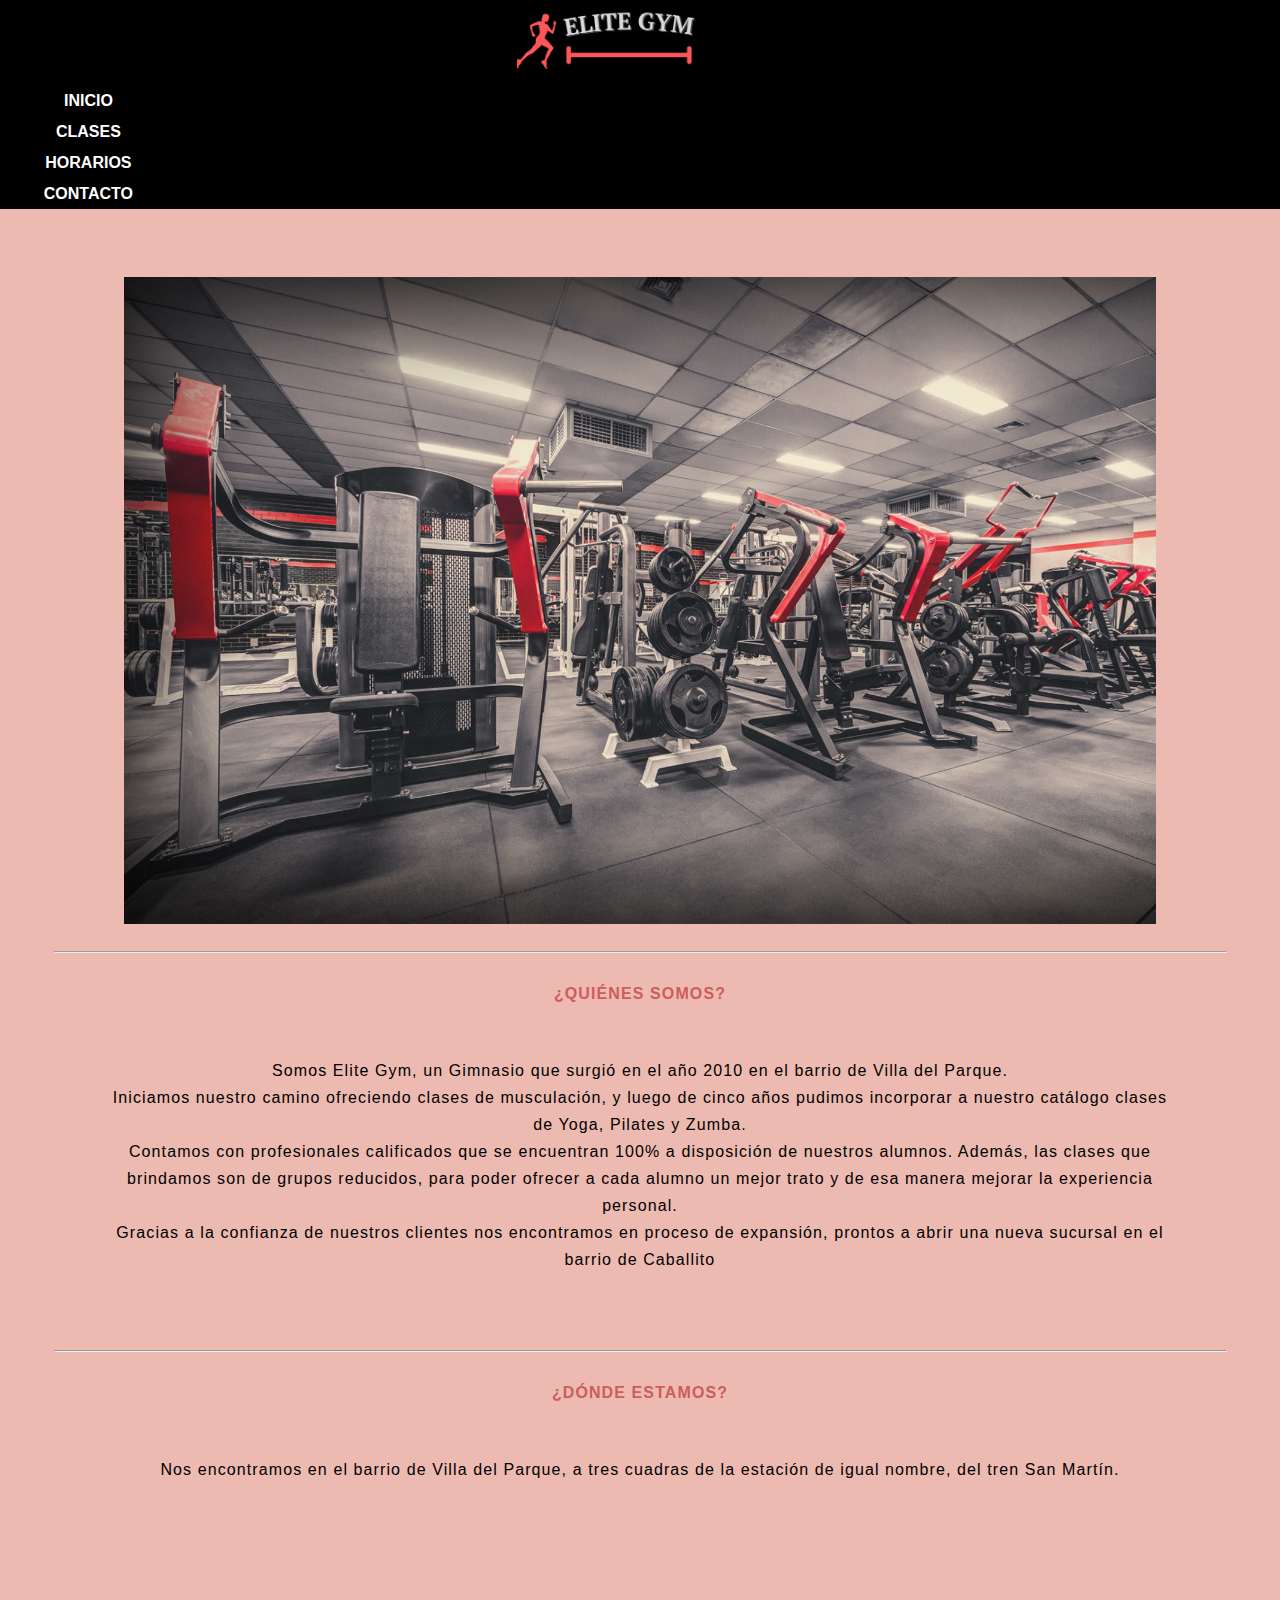
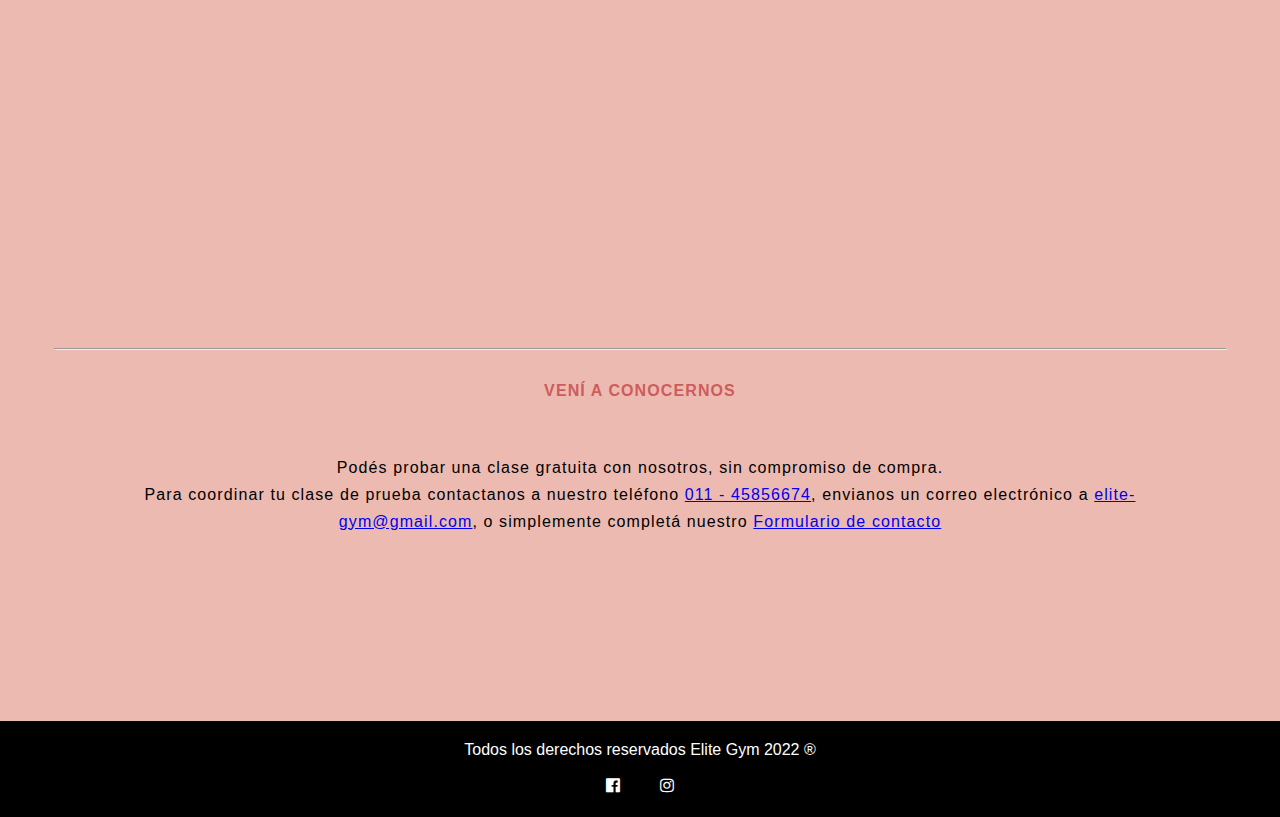
<file: index.html>
<!DOCTYPE html>
<html lang="en">
<head>
    <meta charset="UTF-8">
    <meta http-equiv="X-UA-Compatible" content="IE=edge">
    <meta name="viewport" content="width=device-width, initial-scale=1.0, minimum-scale=1.0, user-scalable=no" >
    <title>ELITE GYM | VILLA DEL PARQUE</title>
    <link href="css.css" rel="stylesheet" type="text/css" media="screen and (min-width:1280px)">
    <link href="tablet.css" rel="stylesheet" type="text/css" media="screen and (min-width:800px) and (max-width: 1280px">
    <link href="celular.css" rel="stylesheet" type="text/css" media="screen and (max-width: 800px">
    <link href="animacion.css" rel="stylesheet" type="text/css">
    <link rel="stylesheet" href="font-awesome-4.7.0/css/font-awesome.css">
    <style>
      :root{
        background: rgb(237, 186, 177);
        max-width: 100%;
        
     }
    </style>
</head>
<body>
  
<header {style= background-color: black}>
<nav>
    <a class="navbar-logo" href="index.html">
      <img src="ELITE GYM.png" width="200px"> 
    </a>    
    <ul class="menu">
        <li><a href="index.html">INICIO</a></li>
        <li><a href="CLASES.html">CLASES</a>
          <ul>
            <li><a href="CLASES.html#musculacion">MUSCULACIÓN</a></li>
            <li><a href="CLASES.html#yoga">YOGA</a></li>
            <li><a href="CLASES.html#pilates">PILATES</a></li>
            <li><a href="CLASES.html#zumba">ZUMBA</a></li>
            <li><a href="CLASES.html">VER TODO</a></li>
          </ul>  
        </li>
        <li><a href="HORARIOS.html">HORARIOS</a></li>
        <li><a href="CONTACTO.html">CONTACTO</a></li>
    </ul>  
    </nav>

</header>

<main >
    <div class="text">
      <br>
      <img src="gym2.png" class="img-gym"> 
      <br>
      <hr>
      <br>
      <h3>¿QUIÉNES SOMOS?</h3>
      <div class="text" >
    <p>Somos Elite Gym, un Gimnasio que surgió en el año 2010 en el barrio de Villa del Parque. 
        <p>
      Iniciamos nuestro camino ofreciendo clases de musculación, y luego de cinco años pudimos incorporar a nuestro catálogo clases de Yoga, Pilates y Zumba. 
      <p>Contamos con profesionales calificados que se encuentran 100% a disposición de nuestros alumnos.
      Además, las clases que brindamos son de grupos reducidos, para poder ofrecer a cada alumno un mejor trato y de esa manera mejorar la experiencia personal. 
    </p>
     <p> Gracias a la confianza de nuestros clientes nos encontramos en proceso de expansión, prontos a abrir una nueva sucursal en el barrio de Caballito</p> 
     </div>
     <br>
     <hr>
     <br>
      <h3>¿DÓNDE ESTAMOS?</h3>
      <div class="text"> <p>Nos encontramos en el barrio de Villa del Parque, a tres cuadras de la estación de igual nombre, del tren San Martín. </p> 
      <br>
      <iframe src="https://www.google.com/maps/embed?pb=!1m10!1m8!1m3!1d3099.737031385005!2d-58.49250643796982!3d-34.60272503581956!3m2!1i1024!2i768!4f13.1!5e0!3m2!1ses!2sar!4v1651528443567!5m2!1ses!2sar" style="border:0;" allowfullscreen="" loading="lazy" referrerpolicy="no-referrer-when-downgrade"></iframe>
      <br></div>
      <br>
      <hr>
      <br>
      <h3>VENÍ A CONOCERNOS</h3>
      <div class="text">
      <p>Podés probar una clase gratuita con nosotros, sin compromiso de compra. 
        <p>Para coordinar tu clase de prueba contactanos a nuestro teléfono <a href="tel: 011 - 45856674">011 - 45856674</a>,
          envianos un correo electrónico a
          <a href="mailto:elite-gym@gmail.com" target="_blank">elite-gym@gmail.com</a>, o simplemente completá nuestro <a href="CONTACTO.html"> Formulario de contacto </a>
            <br>
            </div>
          </p>
</div>
  </div>

  </main> 
<br>
<br>

<footer class="footer">
  <div>Todos los derechos reservados Elite Gym 2022 ® 
    <br> <br> 
 <div class="iconos">
    <ul>
      <li><a href="https://facebook.com" class="facebook" target="_blank" ><i class="fa fa-facebook-official"></i> </a> </li>
      <li><a href="https://instagram.com" class="instagram" target="_blank"><i class="fa fa-instagram"></i> </a> </li>
  </ul>
</div></div>
</footer>

</body>
</html>
</file>
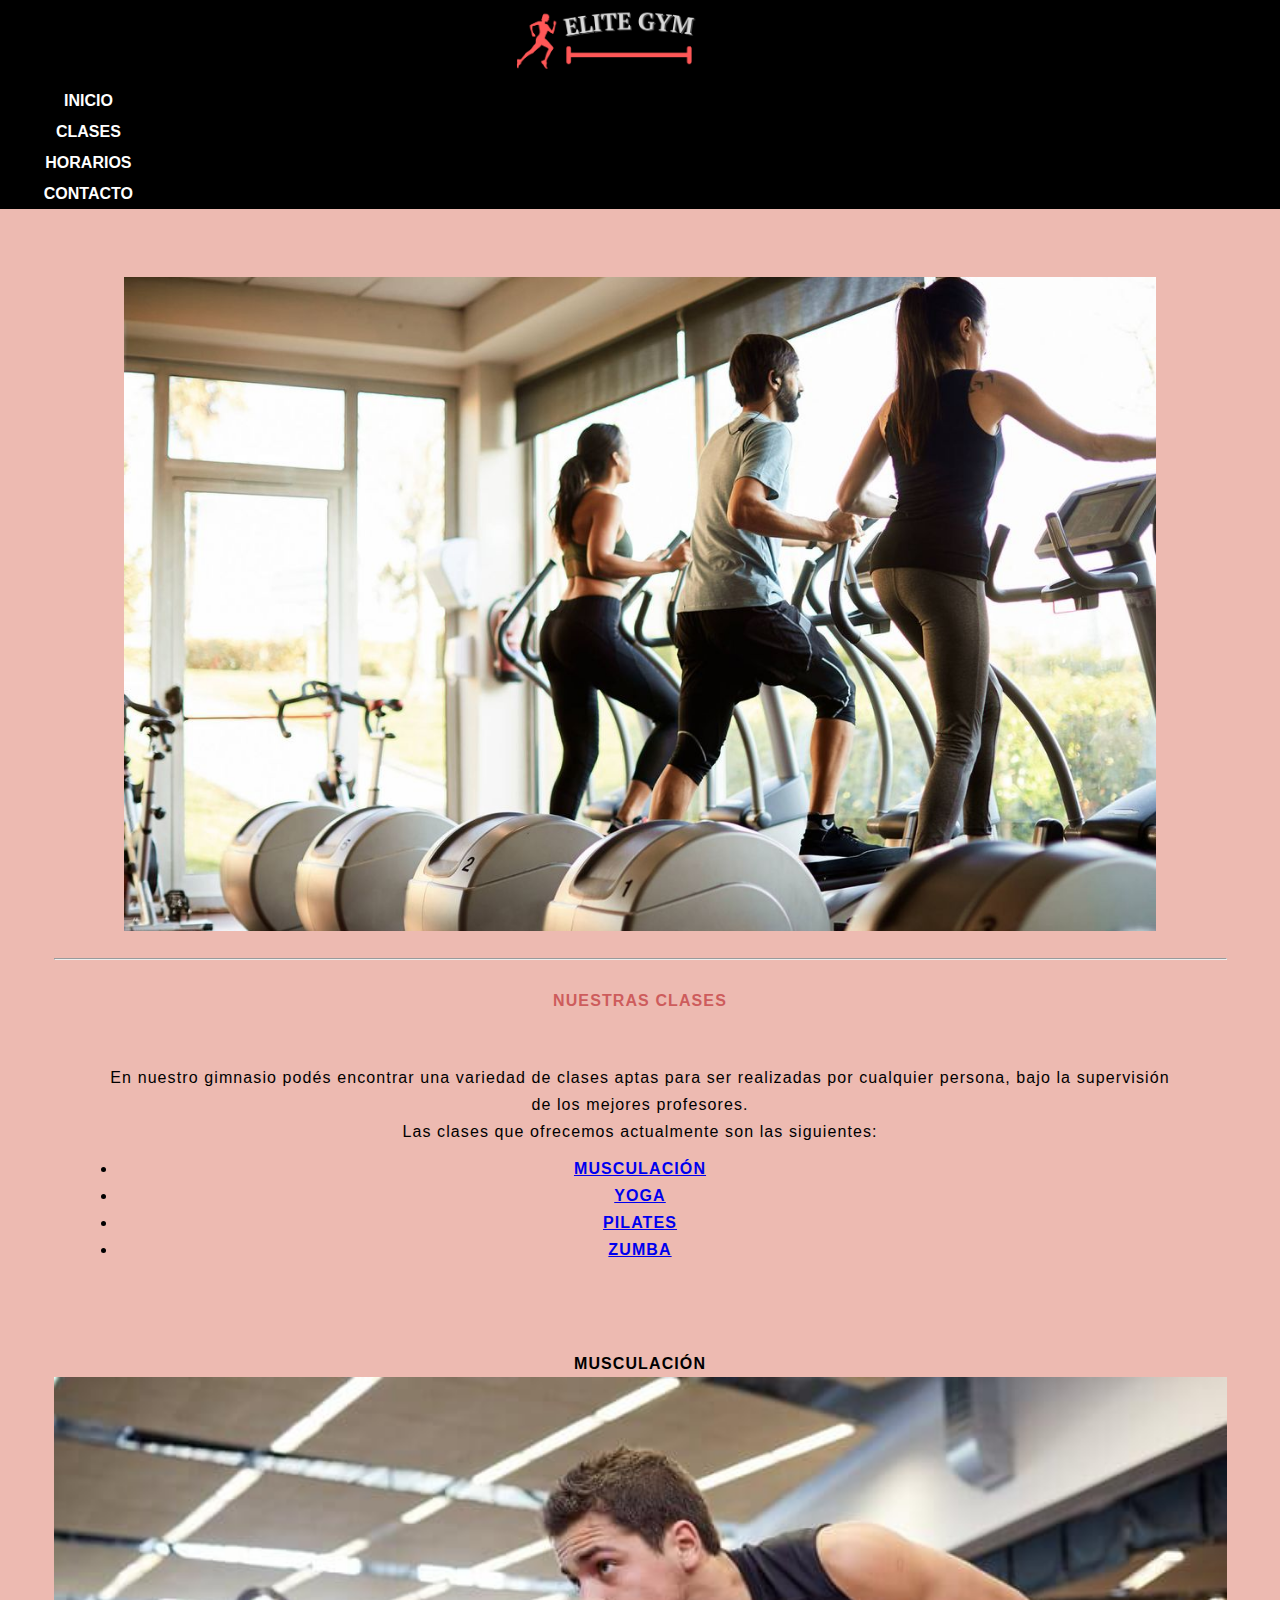
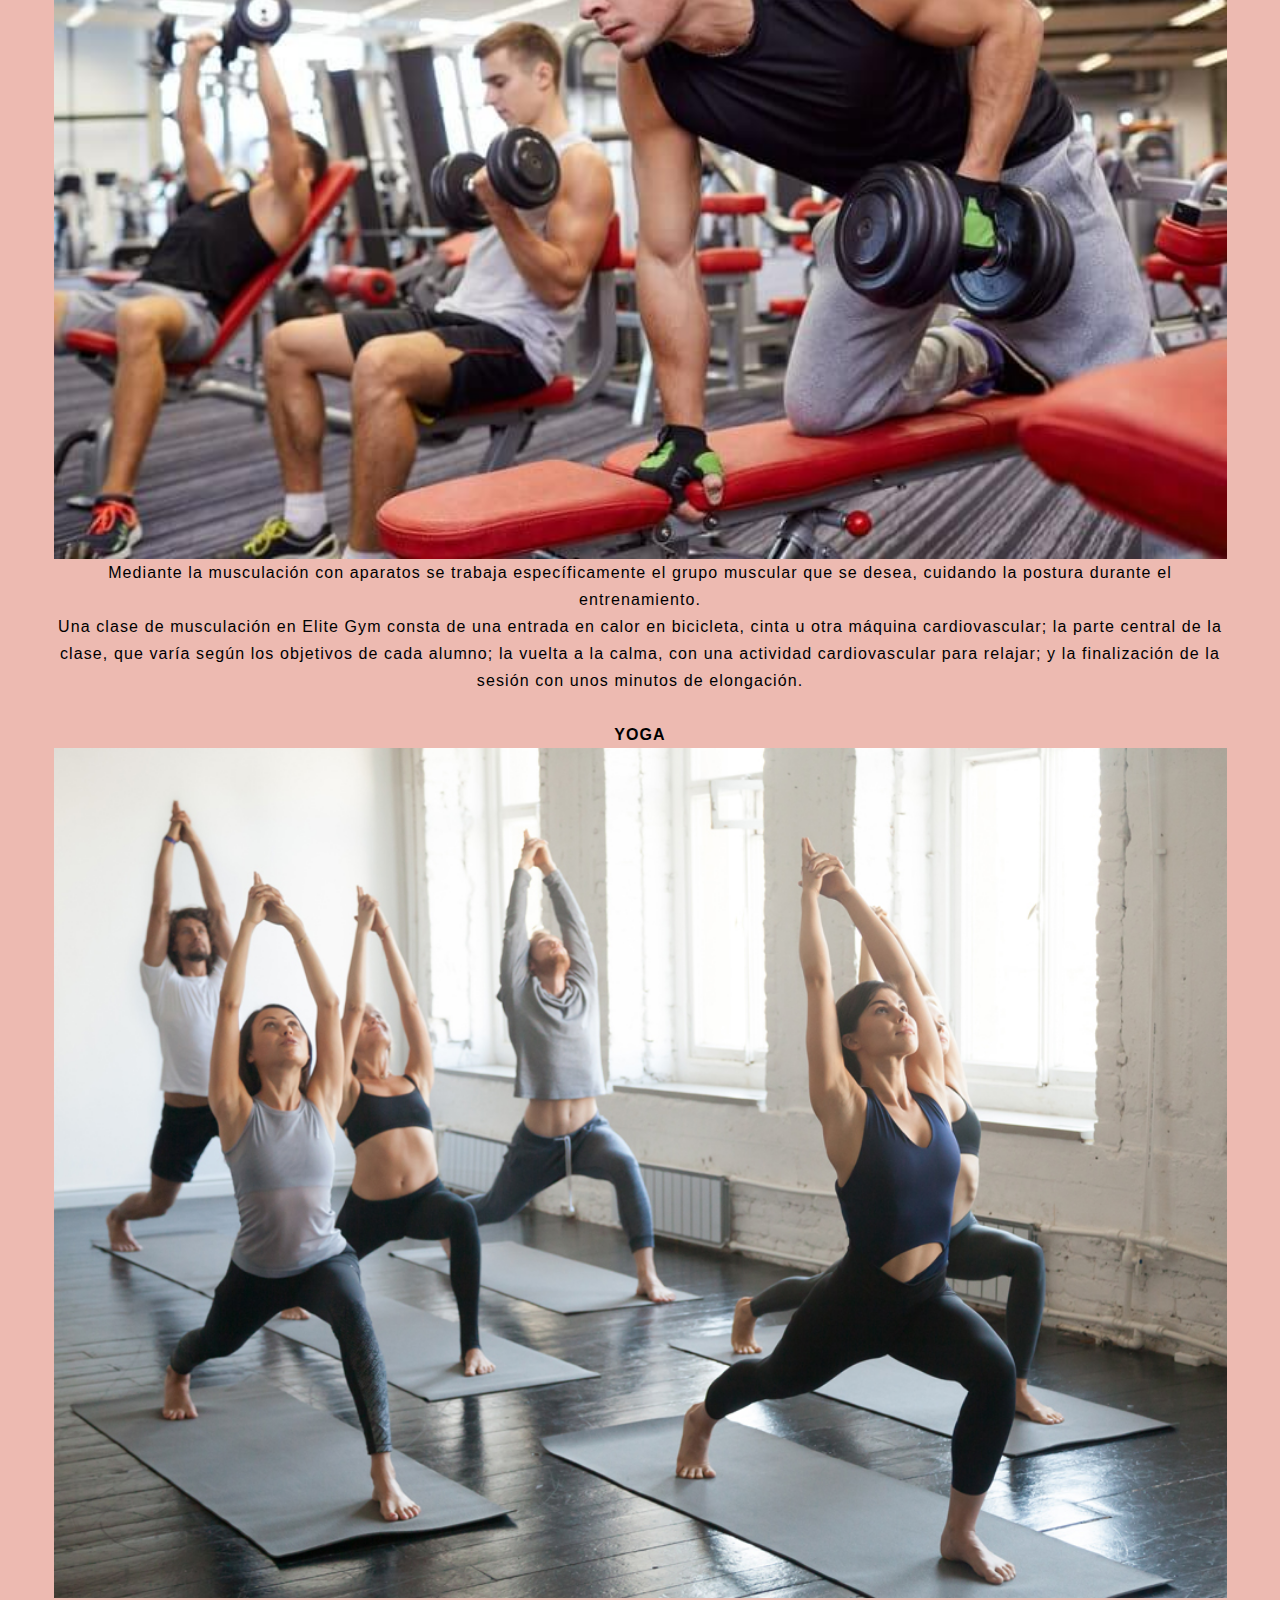
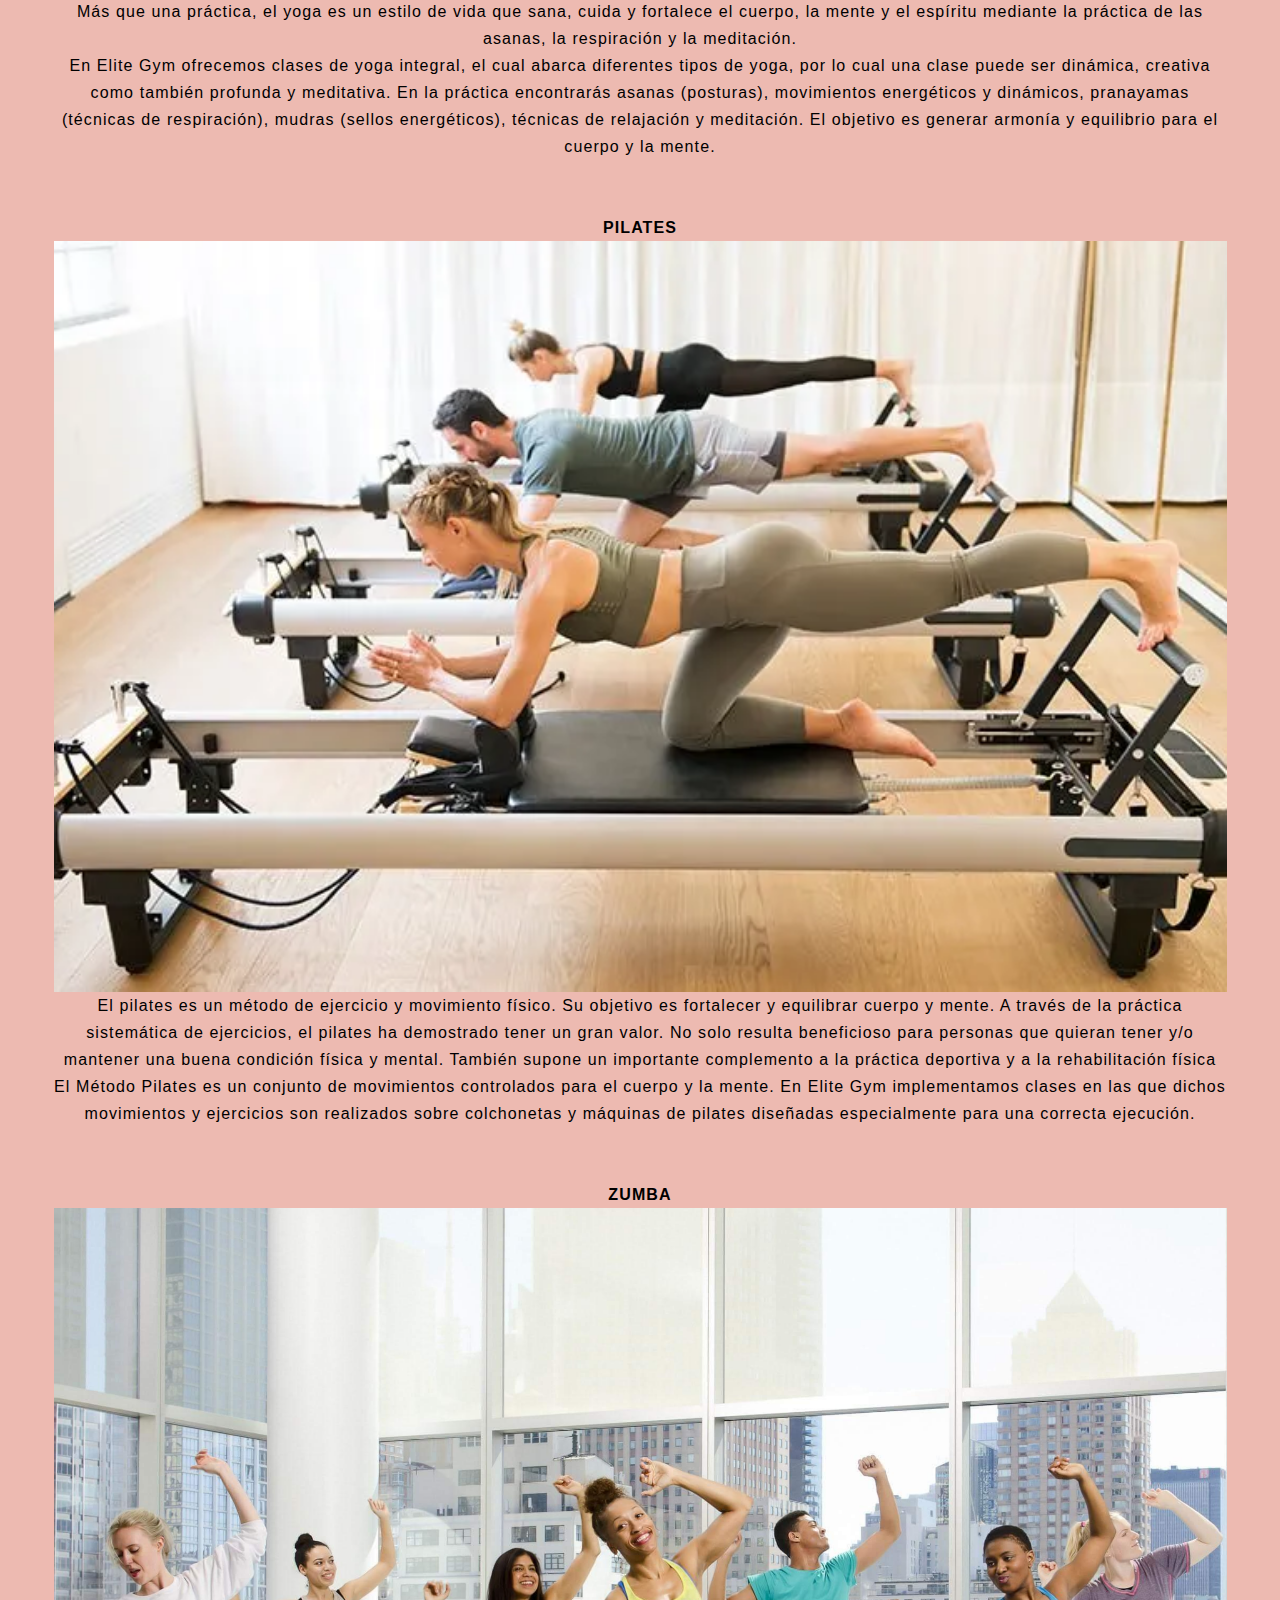
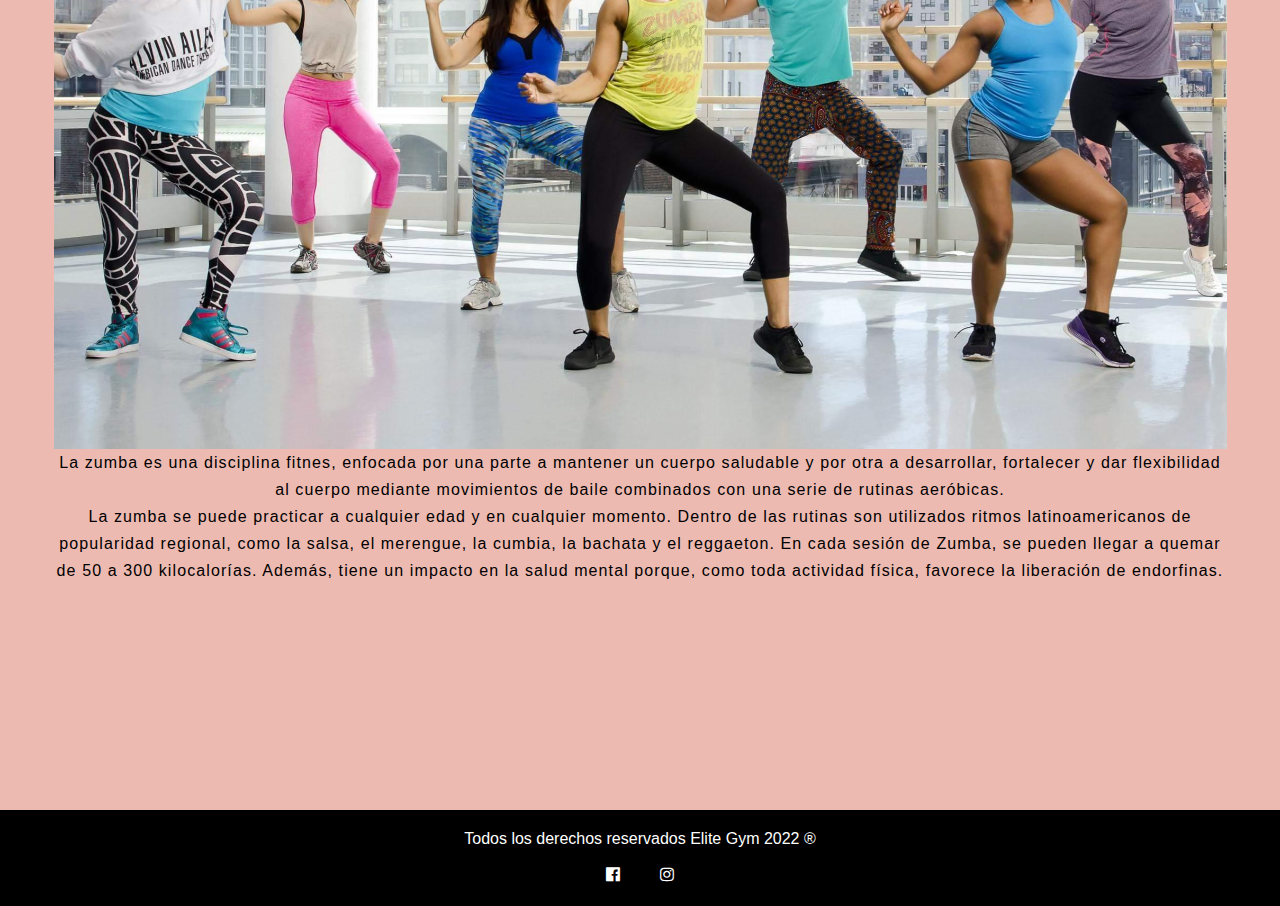
<file: CLASES.html>
<!DOCTYPE html>
<html lang="en">
<head>
  <meta charset="UTF-8">
  <meta http-equiv="X-UA-Compatible" content="IE=edge">
  <meta name="viewport" content="width=device-width, initial-scale=1.0, minimum-scale=1.0, user-scalable=no" >
  <title>ELITE GYM | VILLA DEL PARQUE</title>
  <link href="css.css" rel="stylesheet" type="text/css" media="screen and (min-width:1280px)">
  <link href="tablet.css" rel="stylesheet" type="text/css" media="screen and (min-width:800px) and (max-width: 1280px">
  <link href="celular.css" rel="stylesheet" type="text/css" media="screen and (max-width: 800px">
  <link href="animacion.css" rel="stylesheet" type="text/css">
  <link rel="stylesheet" href="font-awesome-4.7.0/css/font-awesome.css">
    <style>
      :root{
        background: rgb(237, 186, 177);
     }
    </style>
</head>
<body>

<header {style= background-color: black}>

<nav>
    <a class="navbar-logo" href="index.html">
      <img src="ELITE GYM.png" width="200px"> 
    </a>    
    <ul class="menu">
        <li><a href="index.html">INICIO</a></li>
        <li><a href="CLASES.html">CLASES</a>
          <ul>
            <li><a href="CLASES.html#musculacion">MUSCULACIÓN</a></li>
            <li><a href="CLASES.html#yoga">YOGA</a></li>
            <li><a href="CLASES.html#pilates">PILATES</a></li>
            <li><a href="CLASES.html#zumba">ZUMBA</a></li>
            <li><a href="CLASES.html">VER TODO</a></li>
          </ul>  
        </li>
        <li><a href="HORARIOS.html">HORARIOS</a></li>
        <li><a href="CONTACTO.html">CONTACTO</a></li>
    </ul>  
    </nav>
</header>

<main>
    <div class="text">
      <br>
      <img src="cinta.png" width="55%"  class="img-gym"> 
      <br>
      <hr>
      <br>
      <h3>NUESTRAS CLASES</h3>
      <div class="text"> <p>En nuestro gimnasio podés encontrar una variedad de clases aptas para ser realizadas por cualquier persona, bajo la supervisión de los mejores profesores. 
      <br>Las clases que ofrecemos actualmente son las siguientes:</p>
        <div class="clases-pag"><li><a href="#musculacion">MUSCULACIÓN</a></li>
        <li><a href="#yoga">YOGA</a></li>
        <li><a href="#pilates">PILATES</a></li>
        <li><a href="#zumba">ZUMBA</a></li>
      </div>
      </div>
     <br>


     <h4 style="clear:both"><a name="musculacion">MUSCULACIÓN</a></h4>
     <div class="text1"> 
        <img src="musculacion.png"  class="imgclass">
        <div><p>
         Mediante la musculación con aparatos se trabaja específicamente el grupo 
         muscular que se desea, cuidando la postura durante el entrenamiento.
         <br>Una clase de musculación en Elite Gym consta de una entrada en calor en 
         bicicleta, cinta u otra máquina cardiovascular; la parte central de la clase, que varía según los objetivos de cada alumno; la vuelta 
         a la calma, con una actividad cardiovascular para relajar; y la finalización de la sesión con unos minutos de elongación.
        </p>
    </div></div>
    <br>


    <h4 style="clear:both"><a name="yoga" >YOGA</a></h4>
    <div class="text1" > <p>
      <img src="yoga.png" class="imgclass">
      <div class="parrafo"><p>Más que una práctica, el yoga es un estilo de vida que sana, cuida y fortalece el
      cuerpo, la mente y el espíritu mediante la práctica de las asanas, la respiración y la
      meditación. 
      <br>En Elite Gym ofrecemos clases de yoga integral, el cual abarca diferentes tipos de yoga, 
      por lo cual una clase puede ser dinámica, creativa como también profunda y meditativa. 
      En la práctica encontrarás asanas (posturas), movimientos energéticos y dinámicos, 
      pranayamas (técnicas de respiración), mudras (sellos energéticos), técnicas de 
      relajación y meditación. El objetivo es generar armonía y equilibrio para el cuerpo y la mente.
    </p>
    <br>

    </div></div>
        <br>
    <h4 style="clear:both"><a name="pilates">PILATES</a></h4>
    <div class="text1"> 
      <img src="pilates.png" class="imgclass">
      <div><p>El pilates es un método de ejercicio y movimiento físico. 
      Su objetivo es fortalecer y equilibrar cuerpo y mente. A través de la práctica 
      sistemática de ejercicios, el pilates ha demostrado tener un gran valor. No solo 
      resulta beneficioso para personas que quieran tener y/o 
      mantener una buena condición física y mental. También supone un importante 
      complemento a la práctica deportiva y a la rehabilitación física
      <br>El Método Pilates es un conjunto de movimientos controlados para el cuerpo y la 
      mente. En Elite Gym implementamos clases en las que dichos  movimientos y ejercicios 
      son realizados sobre colchonetas y máquinas de pilates diseñadas especialmente para una correcta ejecución. 
    </p>
    <br>
    <br>

  </div></div>
      <h4 style="clear:both"><a name="zumba" >ZUMBA</a></h4>
      <div class="text1"> 
        <img src="zumba.png" class="imgclass">
        <div><p>La zumba es una disciplina fitnes, enfocada por una parte a 
        mantener un cuerpo saludable y por otra a desarrollar, fortalecer y dar 
        flexibilidad al cuerpo mediante movimientos de baile combinados con una serie de 
        rutinas aeróbicas. 
        <br>La zumba se puede practicar a cualquier edad y en cualquier momento.
        Dentro de las rutinas son utilizados ritmos latinoamericanos de popularidad regional, como la salsa, el merengue, la cumbia, la bachata y el reggaeton. En cada sesión de Zumba, se pueden llegar a quemar de 50 a 300 kilocalorías.
        Además, tiene un impacto en la salud mental porque, como toda actividad física, favorece la liberación de endorfinas. 
      </p> 
        <br>
      
    
   </div></div>
      <br>
    
  </div>
  </main> 
<br style="clear:both">
<br>
<br>
<br>
<footer class="footer">
  <div>Todos los derechos reservados Elite Gym 2022 ® 
    <br> <br> 
 <div class="iconos">
    <ul>
      <li><a href="https://facebook.com" class="facebook" target="_blank" ><i class="fa fa-facebook-official"></i> </a> </li>
      <li><a href="https://instagram.com" class="instagram" target="_blank"><i class="fa fa-instagram"></i> </a> </li>
  </ul>
</div></div>
</footer>

</body>
</html>
</file>
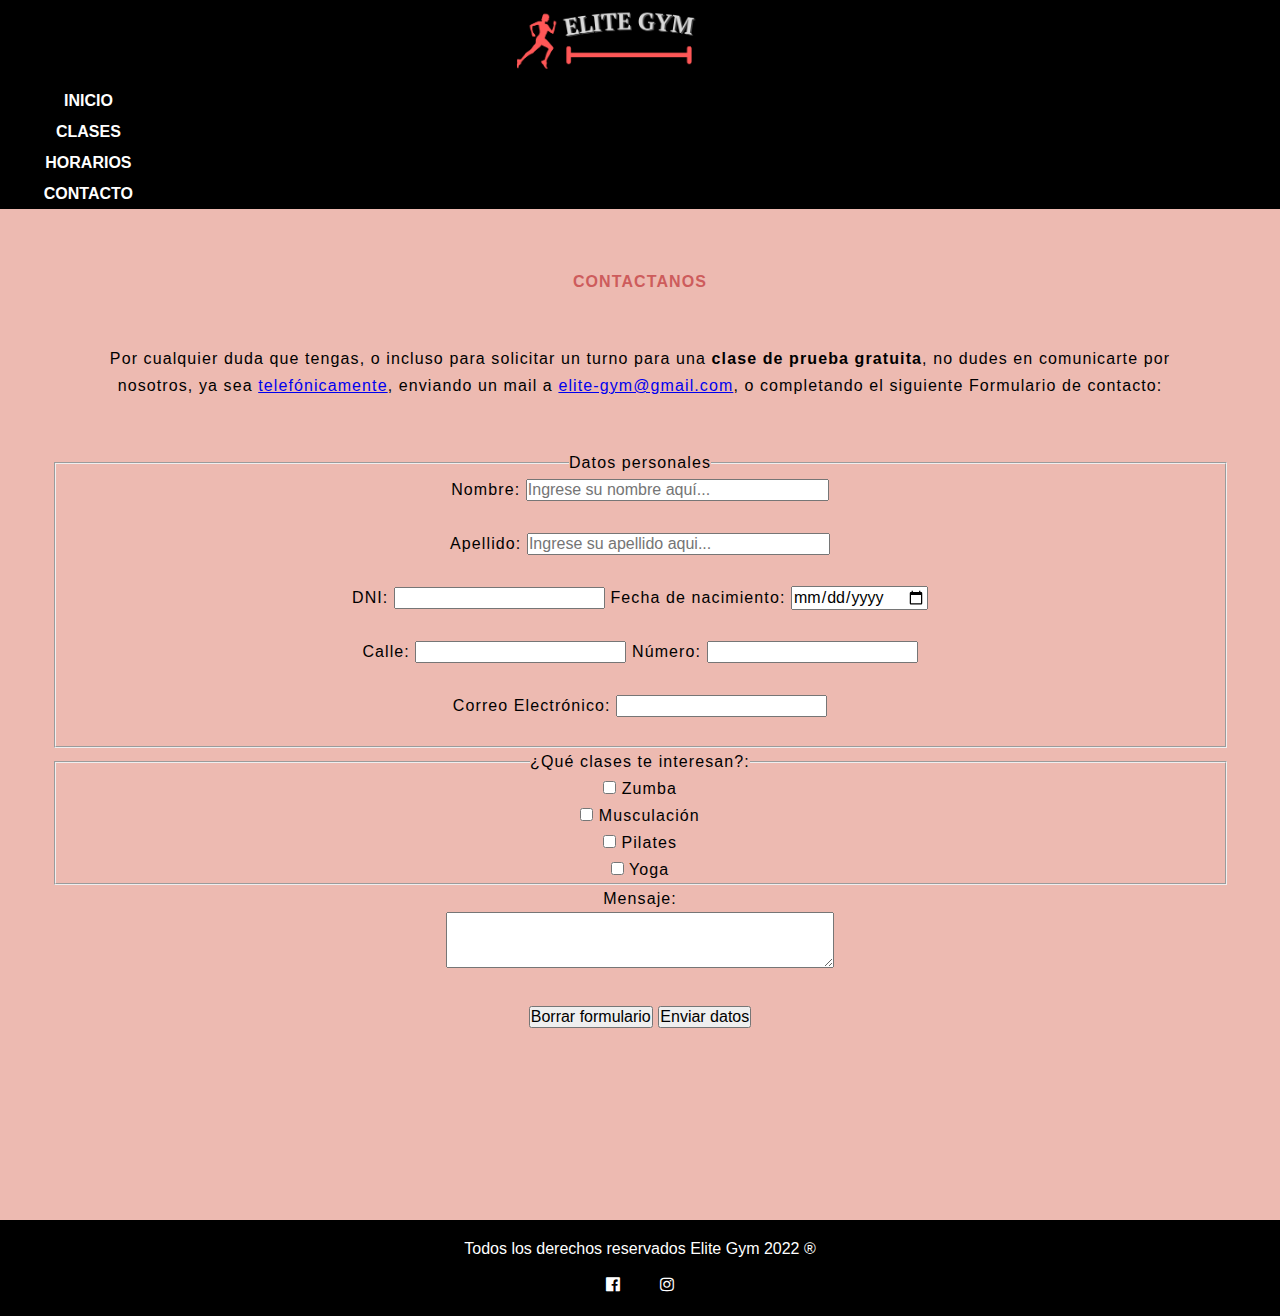
<file: CONTACTO.html>
<!DOCTYPE html>
<html lang="en">
<head>
  <meta charset="UTF-8">
  <meta http-equiv="X-UA-Compatible" content="IE=edge">
  <meta name="viewport" content="width=device-width, initial-scale=1.0, minimum-scale=1.0, user-scalable=no" >
  <title>ELITE GYM | VILLA DEL PARQUE</title>
  <link href="css.css" rel="stylesheet" type="text/css" media="screen and (min-width:1280px)">
  <link href="tablet.css" rel="stylesheet" type="text/css" media="screen and (min-width:800px) and (max-width: 1280px">
  <link href="celular.css" rel="stylesheet" type="text/css" media="screen and (max-width: 800px">
  <link href="animacion.css" rel="stylesheet" type="text/css">
  <link rel="stylesheet" href="font-awesome-4.7.0/css/font-awesome.css">
    <style>
      :root{
        background: rgb(237, 186, 177);
     }
         </style>
</head>
<body>

<header {style= background-color: black}>

<nav>
    <a class="navbar-logo" href="index.html">
      <img src="ELITE GYM.png" width="200px" > 
    </a>    
    <ul class="menu">
        <li><a href="index.html">INICIO</a></li>
        <li><a href="CLASES.html">CLASES</a>
          <ul>
            <li><a href="CLASES.html#musculacion">MUSCULACIÓN</a></li>
            <li><a href="CLASES.html#yoga">YOGA</a></li>
            <li><a href="CLASES.html#pilates">PILATES</a></li>
            <li><a href="CLASES.html#zumba">ZUMBA</a></li>
            <li><a href="CLASES.html">VER TODO</a></li>
          </ul>  
        </li>
        <li><a href="HORARIOS.html">HORARIOS</a></li>
        <li><a href="CONTACTO.html">CONTACTO</a></li>
    </ul>  
    </nav>
</header>
<main>
    <br>
    <div class="text">
        <h3>CONTACTANOS</h3>
        <div class="text" >
            <p>Por cualquier duda que tengas, o incluso para solicitar un turno para una <span style=font-weight:bolder>clase de prueba gratuita</span>, no dudes en comunicarte por nosotros, ya sea <a href="tel: 011 - 45856674">telefónicamente</a>, enviando un mail a <a href= "mailto:elite-gym@gmail.com" target="_blank">elite-gym@gmail.com</a>, o completando el siguiente Formulario de contacto:
             </p>
        </div>
       
    <form action="" name="formulario">

      <fieldset>
          <legend>Datos personales</legend>
          <label for="nombre">Nombre: </label>
          <input size="30" type="text" name="nombre" id="nombre" placeholder="Ingrese su nombre aquí...">
          <br><br>

          <label for="apellido">Apellido: </label>
          <input size="30" type="text" name="apellido" placeholder="Ingrese su apellido aqui..." required>
          <br><br>

          <label for="dni">DNI: </label>
          <input type="number" name="dni" min="1" >

          <label for="fecha">Fecha de nacimiento: </label>
          <input type="date" name="fecha">
          <br><br>

 
          <label for="direccion">Calle: </label>
          <input size="20" type="text" name="direccion" min="1" >
          <label for="dirnumero">Número: </label>
          <input type="number" name="dirnumero">
          <br><br>

          <label for="email">Correo Electrónico: </label>
          <input type="email" name="email">
          <br><br>

      </fieldset>

      <fieldset>
          <legend>¿Qué clases te interesan?:</legend>
          <input type="checkbox" id="zumba" name="intereses" >
          <label for="zumba">Zumba</label>
          <br>

          <input type="checkbox" id="musculacion" name="intereses" >
          <label for="musculacion">Musculación</label>
          <br>

          <input type="checkbox" id="pilates" name="intereses" >
          <label for="pilates">Pilates</label>
          <br>

          <input type="checkbox" id="yoga" name="otros">
          <label for="yoga">Yoga</label>

      </fieldset>

      <label for="comentario">Mensaje:</label><br>
      <textarea name="comentario" id="comentario" cols="40" rows="3"></textarea>

      <br><br>
      <input type="reset" value="Borrar formulario">
      <input type="submit" value="Enviar datos" name="btn" id="btn">
  </form>

</div>
</main>

  <script>
 var formulario = document.getElementsByName('formulario')[0],
                elementos = formulario.elements,                
                boton = document.getElementById('btn');             

            var validarNombre = function(e){
                if (formulario.nombre.value == 0){     
                    alert("Completa el campo nombre");
                    e.preventDefault();               
                    
                }
            };
            var validar = function(e){ 
                validarNombre(e);

            };

            formulario.addEventListener("submit", validar);
    
</script>
         
<br>
<br>
<br>
<br>
<br>
<footer class="footer">
  <div>Todos los derechos reservados Elite Gym 2022 ® 
    <br> <br> 
 <div class="iconos">
    <ul>
      <li><a href="https://facebook.com" class="facebook" target="_blank" ><i class="fa fa-facebook-official"></i> </a> </li>
      <li><a href="https://instagram.com" class="instagram" target="_blank"><i class="fa fa-instagram"></i> </a> </li>
  </ul>
</div></div>
</footer>

</body>
</html>
</file>
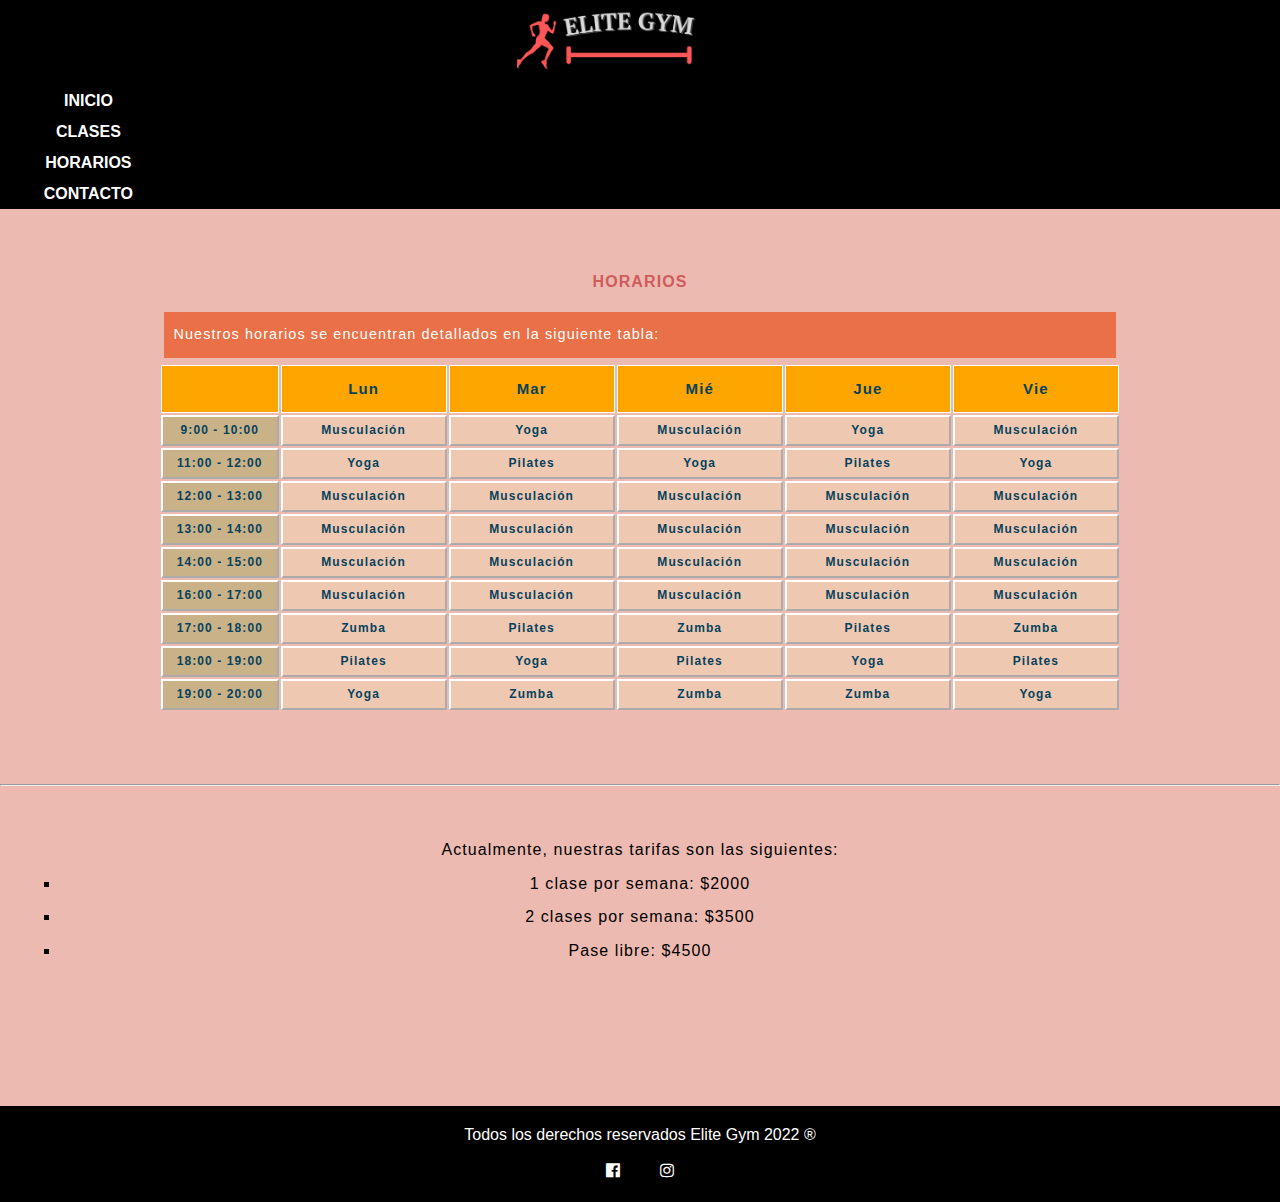
<file: HORARIOS.html>
<!DOCTYPE html>
<html lang="en">
<head>
	<meta charset="UTF-8">
    <meta http-equiv="X-UA-Compatible" content="IE=edge">
    <meta name="viewport" content="width=device-width, initial-scale=1.0, minimum-scale=1.0, user-scalable=no" >
    <title>ELITE GYM | VILLA DEL PARQUE</title>
    <link href="css.css" rel="stylesheet" type="text/css" media="screen and (min-width:1280px)">
    <link href="tablet.css" rel="stylesheet" type="text/css" media="screen and (min-width:800px) and (max-width: 1280px">
    <link href="celular.css" rel="stylesheet" type="text/css" media="screen and (max-width: 800px">
	<link href="animacion.css" rel="stylesheet" type="text/css"> 
	<link href="tabla.css" rel="stylesheet" type="text/css"> 
    <link rel="stylesheet" href="font-awesome-4.7.0/css/font-awesome.css">
	<style>
		:root{
		  background: rgb(237, 186, 177);
	   }
    </style>
</head>
<body>

<header {style= background-color: black}>

<nav>
    <a class="navbar-logo" href="index.html">
      <img src="ELITE GYM.png" width="200px"> 
    </a>    
    <ul class="menu">
        <li><a href="index.html">INICIO</a></li>
        <li><a href="CLASES.html">CLASES</a>
          <ul>
            <li><a href="CLASES.html#musculacion">MUSCULACIÓN</a></li>
            <li><a href="CLASES.html#yoga">YOGA</a></li>
            <li><a href="CLASES.html#pilates">PILATES</a></li>
            <li><a href="CLASES.html#zumba">ZUMBA</a></li>
            <li><a href="CLASES.html">VER TODO</a></li>
          </ul>  
        </li>
        <li><a href="HORARIOS.html">HORARIOS</a></li>
        <li><a href="CONTACTO.html">CONTACTO</a></li>
    </ul>  
    </nav>

</header>
<main>
    <br>
    <div class="text">
        <h3>HORARIOS</h3>
	<table class="tabla">
		<caption>Nuestros horarios se encuentran detallados en la siguiente tabla:</caption> 
		<thead>
			<tr class="row">
				<th></th>
				<th>Lun</th>
				<th>Mar</th>
				<th>Mié</th>
				<th>Jue</th>
				<th>Vie</th>

			</tr>

		</thead>

		<tbody>
			<tr class="row">
				<td class="horas">9:00 - 10:00 </td>
				<td class="clases">Musculación</td>
				<td class="clases">Yoga </td>
				<td class="clases">Musculación </td>
				<td class="clases">Yoga  </td>
				<td class="clases">Musculación</td>

			</tr>
		
			<tr class="row">
				<td class="horas">11:00 - 12:00 </td>
				<td class="clases">Yoga</td>
				<td class="clases">Pilates </td>
				<td class="clases">Yoga </td>
				<td class="clases">Pilates</td>
				<td class="clases">Yoga </td>
			</tr>
			<tr class="row">
				<td class="horas">12:00 - 13:00 </td>
				<td class="clases">Musculación</td>
				<td class="clases">Musculación</td>
				<td class="clases">Musculación</td>
				<td class="clases">Musculación </td>
				<td class="clases">Musculación </td>

			</tr>
			<tr class="row">
				<td class="horas">13:00 - 14:00 </td>
				<td class="clases">Musculación </td>
				<td class="clases">Musculación </td>
				<td class="clases">Musculación </td>
				<td class="clases">Musculación </td>
				<td class="clases">Musculación </td>

            <tr class="row">
				<td class="horas">14:00 - 15:00 </td>
				<td class="clases">Musculación </td>
				<td class="clases">Musculación</td>
				<td class="clases">Musculación </td>
				<td class="clases">Musculación </td>
				<td class="clases">Musculación </td>
			</tr>

			<tr class="row">
				<td class="horas">16:00 - 17:00 </td>
				<td class="clases">Musculación </td>
				<td class="clases">Musculación </td>
				<td class="clases">Musculación</td>
				<td class="clases">Musculación </td>
				<td class="clases">Musculación</td>
			</tr>
			<tr class="row">
				<td class="horas">17:00 - 18:00</td>
                <td class="clases">Zumba </td>
				<td class="clases">Pilates  </td>
				<td class="clases">Zumba </td>
				<td class="clases">Pilates </td>
				<td class="clases">Zumba</td>
			</tr>
			<tr class="row">
				<td class="horas">18:00 - 19:00</td>
                <td class="clases">Pilates </td>
				<td class="clases">Yoga  </td>
				<td class="clases">Pilates  </td>
				<td class="clases">Yoga </td>
				<td class="clases">Pilates</td>
			</tr>
			<tr class="row">
				<td class="horas">19:00 - 20:00</td>
                <td class="clases">Yoga </td>
				<td class="clases">Zumba </td>
				<td class="clases">Zumba </td>
				<td class="clases">Zumba</td>
				<td class="clases">Yoga</td>
			</tr>
		</tbody>
	</table>
</div>
<hr>
    <div class="text">
        <p> Actualmente, nuestras tarifas son las siguientes:
            <ul style= "list-style-type: square;"><li class="precios">1 clase por semana: $2000
            </li>
            <li class="precios">2 clases por semana: $3500
            </li>
            <li class="precios">Pase libre: $4500
            </li>
        </ul>   
    
        </p>
</main>

<br>
<br>

<footer class="footer">
	<div>Todos los derechos reservados Elite Gym 2022 ® 
	  <br> <br> 
   <div class="iconos">
	  <ul>
		<li><a href="https://facebook.com" class="facebook" target="_blank" ><i class="fa fa-facebook-official"></i> </a> </li>
		<li><a href="https://instagram.com" class="instagram" target="_blank"><i class="fa fa-instagram"></i> </a> </li>
	</ul>
  </div></div>
  </footer>
  
  </body>
  </html>
</file>
<file: css.css>
* { 
    margin: auto;
    padding: auto;
    font-family: arial, georgia;
    z-index: 1;
    font-size: 16px;
   
}

.menu_bar {
    display: none
}

header{
    background-color: black;
    margin-bottom: 0;
    max-height: 350px;
    position: absolute;
    width:100%;
    z-index: 100
}
   /* Barra de navegacion */
nav{
    background-color: black;
    font-family: Arial, Helvetica, sans-serif;
    font-weight: bold;
    font-size: 1em; 
    width: 100%;
    text-align: center;
    position: absolute;
    max-height: 350px;
    vertical-align: middle;
    
}

.navbar-logo{
    background-color: black;
    width: 80px;
    float: left;
    width: 20%;        
    display: block;
    background-position: 100% 100%;
    
  }
   

  ul{
    list-style: none;
    vertical-align: middle;
    height:fit-content
  }
  .menu li>a{
      padding: 8px;
  }

  .menu li>a{
    color: white;
    display: block;
    text-decoration: none;
    overflow: hidden;
    min-width: 10.25em;
    max-width: 10.25em;
    width: 10.25em;
    transition: background-color 0.5s
    
  }
    .menu>li{
    float: left;
    min-width: 11.25em;
    max-width: 11.25em;
    width: 11.25em;
    transition: background-color 0.5s
    }

.menu>li>ul{
    display: none;     
}


.menu>li:hover{
    background-color:indianred
}
 .menu>li:hover>ul {
    display:block;
    float:right;    
    background-color: black;
}
.menu>li>ul>li:hover>a {
    background-color:indianred;
    display: block
}

    
.img-gym {
    display:block;
    margin:auto;
    width:55%
}
    /* Texto */

.text{
    padding: 20px;
    font-size:0.93em;
    line-height:35px;
    letter-spacing:1.5px;
    text-align:left;
    vertical-align: middle;

}


iframe {
    width: 500px;
    height:350px
}

   /* Footer */

   .footer {
    background-color: black;
    left: 0;
    bottom: 0;
    height: 3.5em;
    color: white;
    text-align:center;
    vertical-align: middle;
    padding: 20px;
    margin-top: 50px

}


div h3 {
    color:indianred;

}

div h2 {
    color:indianred;

}
main {
    max-width: 85%;
    position: relative;
    top: 80px;
}


.clases-pag{
    font-weight: bolder;
    padding: 10px
}


caption {
    text-align:left;
}

.imgclass {
    width:35%
}

p::selection{background-color: rgb(211, 140, 112);}
h3::selection{background-color: rgb(211, 140, 112);}
a::selection{background-color: rgb(211, 140, 112);}
img::selection{background-color: rgb(211, 140, 112);}
caption::selection{background-color: rgb(211, 140, 112);}
ul::selection{background-color: rgb(211, 140, 112);}
li::selection{background-color: rgb(211, 140, 112);}
td::selection{background-color: rgb(211, 140, 112);}
tr::selection{background-color: rgb(211, 140, 112);}
thead::selection{background-color: rgb(211, 140, 112);}
tbody::selection{background-color: rgb(211, 140, 112);}
div::selection{background-color: rgb(211, 140, 112);}
br::selection{background-color: rgb(211, 140, 112);}
th::selection{background-color: rgb(211, 140, 112);}
form::selection{background-color: rgb(211, 140, 112);}
fieldset::selection{background-color: rgb(211, 140, 112);}
legend::selection{background-color: rgb(211, 140, 112);}
label::selection{background-color: rgb(211, 140, 112);}
input::selection{background-color: rgb(211, 140, 112);}
span::selection{background-color: rgb(211, 140, 112);}


/* Iconos*/


.iconos {
    display: flex;
    align-items:Center;
    justify-content: center;

}

.iconos ul li {
display: inline-block;
width: 50px;
text-align: center
}

.facebook {
    color: white;
    padding: 5px
}

.instagram {
    color: white;
    padding: 5px
}
</file>
<file: tablet.css>
* { 
    margin: 0;
    padding: 0;
    font-family: arial, georgia;
    z-index: 1;
    font-size: 16px;
   
}



header{
    background-color: black;
    position: absolute;
    width:100%;
    z-index: 100
}
   /* Barra de navegacion */
nav{
    background-color: black;
    font-family: Arial, Helvetica, sans-serif;
    font-weight: bold;
    font-size: 1em; 
    width: 100%;
    text-align: center;
    font-weight: 100%;
    vertical-align: middle; 
}

.navbar-logo{
    background-color: black;
    width: 95%;
    float: none;        
    display: block;

  }
   

  ul{
    list-style: none;
    height:fit-content;
    position:relative
  }


  .menu li>a{
      padding: 0.4em 
  }

  .menu li>a{
    color: white;
    display: block;
    text-decoration: none;
    overflow: hidden;
    transition: background-color 0.5s
    
  }

    .menu>li{
    float: none;
    transition: background-color 0.5s
    }

.menu>li>ul{
    display: none;     
}

.menu>li:hover{
    background-color:indianred;
    display: block;
    float:none;
}
    /* 
 .menu>li:hover>ul {
    display:block;
    float:none;    
    background-color: black;

}
.menu>li>ul>li:hover>a {
    background-color:indianred;
    float: none;
    display: block;
}
 */
    
iframe {
    width: 500px;
    height:350px
}



    
.img-gym {
    display:block;
    margin:auto;
    width:88%
    }

    /* Texto */

.text{
    padding: 50px;
    font-size:7px;
    line-height:27px;
    letter-spacing:1.1px;
    text-align:center;
    vertical-align: middle;
    margin-left: 0.5em;
    margin-right: 0.5em;

}
   /* Footer */

   .footer {
    background-color: black;
    left: 0;
    bottom: 0;
    height: 3.5em;
    color: white;
    text-align:center;
    vertical-align: middle;
    padding: 20px;
    margin-top: 250px

}


div h3 {
    color:indianred;

}

div h2 {
    color:indianred;

}
main {
    max-width: 100%;
    position: relative;
    top: 200px;
}


.clases-pag{
    font-weight: bolder;
    padding: 10px
}


caption {
    text-align:left;
}


.imgclass {
    width:100%
}


p::selection{background-color: rgb(211, 140, 112);}
h3::selection{background-color: rgb(211, 140, 112);}
a::selection{background-color: rgb(211, 140, 112);}
img::selection{background-color: rgb(211, 140, 112);}
caption::selection{background-color: rgb(211, 140, 112);}
ul::selection{background-color: rgb(211, 140, 112);}
li::selection{background-color: rgb(211, 140, 112);}
td::selection{background-color: rgb(211, 140, 112);}
tr::selection{background-color: rgb(211, 140, 112);}
thead::selection{background-color: rgb(211, 140, 112);}
tbody::selection{background-color: rgb(211, 140, 112);}
div::selection{background-color: rgb(211, 140, 112);}
br::selection{background-color: rgb(211, 140, 112);}
th::selection{background-color: rgb(211, 140, 112);}
form::selection{background-color: rgb(211, 140, 112);}
fieldset::selection{background-color: rgb(211, 140, 112);}
legend::selection{background-color: rgb(211, 140, 112);}
label::selection{background-color: rgb(211, 140, 112);}
input::selection{background-color: rgb(211, 140, 112);}
span::selection{background-color: rgb(211, 140, 112);}


/* Iconos*/


.iconos {
    display: flex;
    align-items:Center;
    justify-content: center;

}

.iconos ul li {
display: inline-block;
width: 50px;
text-align: center
}

.facebook {
    color: white;
    padding: 5px
}

.instagram {
    color: white;
    padding: 5px
}
</file>
<file: celular.css>
* { 
    margin: 0;
    padding: 0;
    font-family: arial, georgia;
    z-index: 1;
    font-size: 16px;
   
}


header{
    background-color: black;
    position: absolute;
    width:100%;
    z-index: 100
}
   /* Barra de navegacion */
nav{
    background-color: black;
    font-family: Arial, Helvetica, sans-serif;
    font-weight: bold;
    font-size: 1em; 
    width: 100%;
    text-align: center;
    font-weight: 100%;
    vertical-align: middle; 
}

.navbar-logo{
    background-color: black;
    width: 92%;
    float: none;        
    display: block;

  }
   

  ul{
    list-style: none;
    height:fit-content;
    position:relative
  }


  .menu li>a{
      padding: 0.4em 
  }

  .menu li>a{
    color: white;
    display: block;
    text-decoration: none;
    overflow: hidden;
    transition: background-color 0.5s
    
  }

    .menu>li{
    float: none;
    transition: background-color 0.5s
    }




.menu>li>ul{
    display: none;     
}


.menu>li:hover{
    background-color:indianred;
    display: block;
    float:none;
}
    /* 
 .menu>li:hover>ul {
    display:block;
    float:none;    
    background-color: black;

}
.menu>li>ul>li:hover>a {
    background-color:indianred;
    float: none;
    display: block;
}
 */
    



iframe {
    width: 400px;
    height:250px
}



.img-gym {
    display:block;
    margin:auto;
    width:100%
    }

    /* Texto */

.text{
    padding: 20px;
    font-size:7px;
    line-height:27px;
    letter-spacing:1.5px;

}

.text1{
    padding: 20px;
    font-size:7px;
    line-height:27px;
    letter-spacing:1.5px;
    display: inline-block

}


.posiciontext{
    position: absolute;
    top: 50%;
    left: 50%;
}

   /* Footer */

   .footer {
    background-color: black;
    left: 0;
    bottom: 0;
    height: 3.5em;
    color: white;
    text-align:center;
    vertical-align: middle;
    padding: 20px;
    margin-top: 250px

}


div h3 {
    color:indianred;

}

div h2 {
    color:indianred;

}
main {
    max-width: 100%;
    position: relative;
    top: 200px;
}


.clases-pag{
    font-weight: bolder;
    padding: 10px
}


caption {
    text-align:left;
}


.imgclass {
    width:100%;
    position:relative;
    display:block;

}

.parrafo {
    display: block
}


p::selection{background-color: rgb(211, 140, 112);}
h3::selection{background-color: rgb(211, 140, 112);}
a::selection{background-color: rgb(211, 140, 112);}
img::selection{background-color: rgb(211, 140, 112);}
caption::selection{background-color: rgb(211, 140, 112);}
ul::selection{background-color: rgb(211, 140, 112);}
li::selection{background-color: rgb(211, 140, 112);}
td::selection{background-color: rgb(211, 140, 112);}
tr::selection{background-color: rgb(211, 140, 112);}
thead::selection{background-color: rgb(211, 140, 112);}
tbody::selection{background-color: rgb(211, 140, 112);}
div::selection{background-color: rgb(211, 140, 112);}
br::selection{background-color: rgb(211, 140, 112);}
th::selection{background-color: rgb(211, 140, 112);}
form::selection{background-color: rgb(211, 140, 112);}
fieldset::selection{background-color: rgb(211, 140, 112);}
legend::selection{background-color: rgb(211, 140, 112);}
label::selection{background-color: rgb(211, 140, 112);}
input::selection{background-color: rgb(211, 140, 112);}
span::selection{background-color: rgb(211, 140, 112);}


/* Iconos*/


.iconos {
    display: flex;
    align-items:Center;
    justify-content: center;

}

.iconos ul li {
display: inline-block;
width: 50px;
text-align: center
}

.facebook {
    color: white;
    padding: 5px
}

.instagram {
    color: white;
    padding: 5px
}
</file>
<file: animacion.css>
.imgclass
{ 
    float: right;
    justify-content: space-around;
   
    
}
.imgclass:hover {-webkit-transform:scale(1.3);
    transform:scale(1.1);
   
}


.parclass { 
    display: inline-block;
    justify-content: space-around;
}


.img-gym:hover{
    filter: grayscale(100%)}
</file>
<file: tabla.css>
table.tabla {
	display:inline-block;
	min-height:70%;
	width:90%;
	color: #06425c;
	border-spacing:2px;
	padding: 0 4% 0 4%;
	margin: 1%;
}
table > caption {
	text-align: left;
	background-color: #ea7047;
	color: #ffffff;
	font-size: 0.9em; 
	padding:1% ;
	margin:0.5% ;
}
thead> tr > th { 
    background-color:orange; 
	border: 1px solid  white;
	text-align:center;
	vertical-align:center;
    font-size:15px;  
    margin: 1%; 
    padding:1%;
}

.row {
	padding:1%;
	margin:1%;
}


table.tabla>tbody> th,td
 {	
	width:1%;
    margin: 1%;
	padding:1%;
	height:3%;
	border: 2px outset white;
	vertical-align:center;
	text-align: center;

}
th {
	text-align: center;
	background: #ffffff;
	border: 1px outset grey;

}

td {
    height: 8px;
    font-size: 0.75em;
    font-weight: bold;
}
.horas{
	margin: 0.2em;
	padding: 0;
	background-color:#c9b188 ;
    font-weight: bold;
    text-align:center;
}



    
.clases { 
    padding:0; 
    margin:0; 
    background-color: #efc8b2;
    height:20px
}

.precios {
    margin: 0.4em
}
</file>
